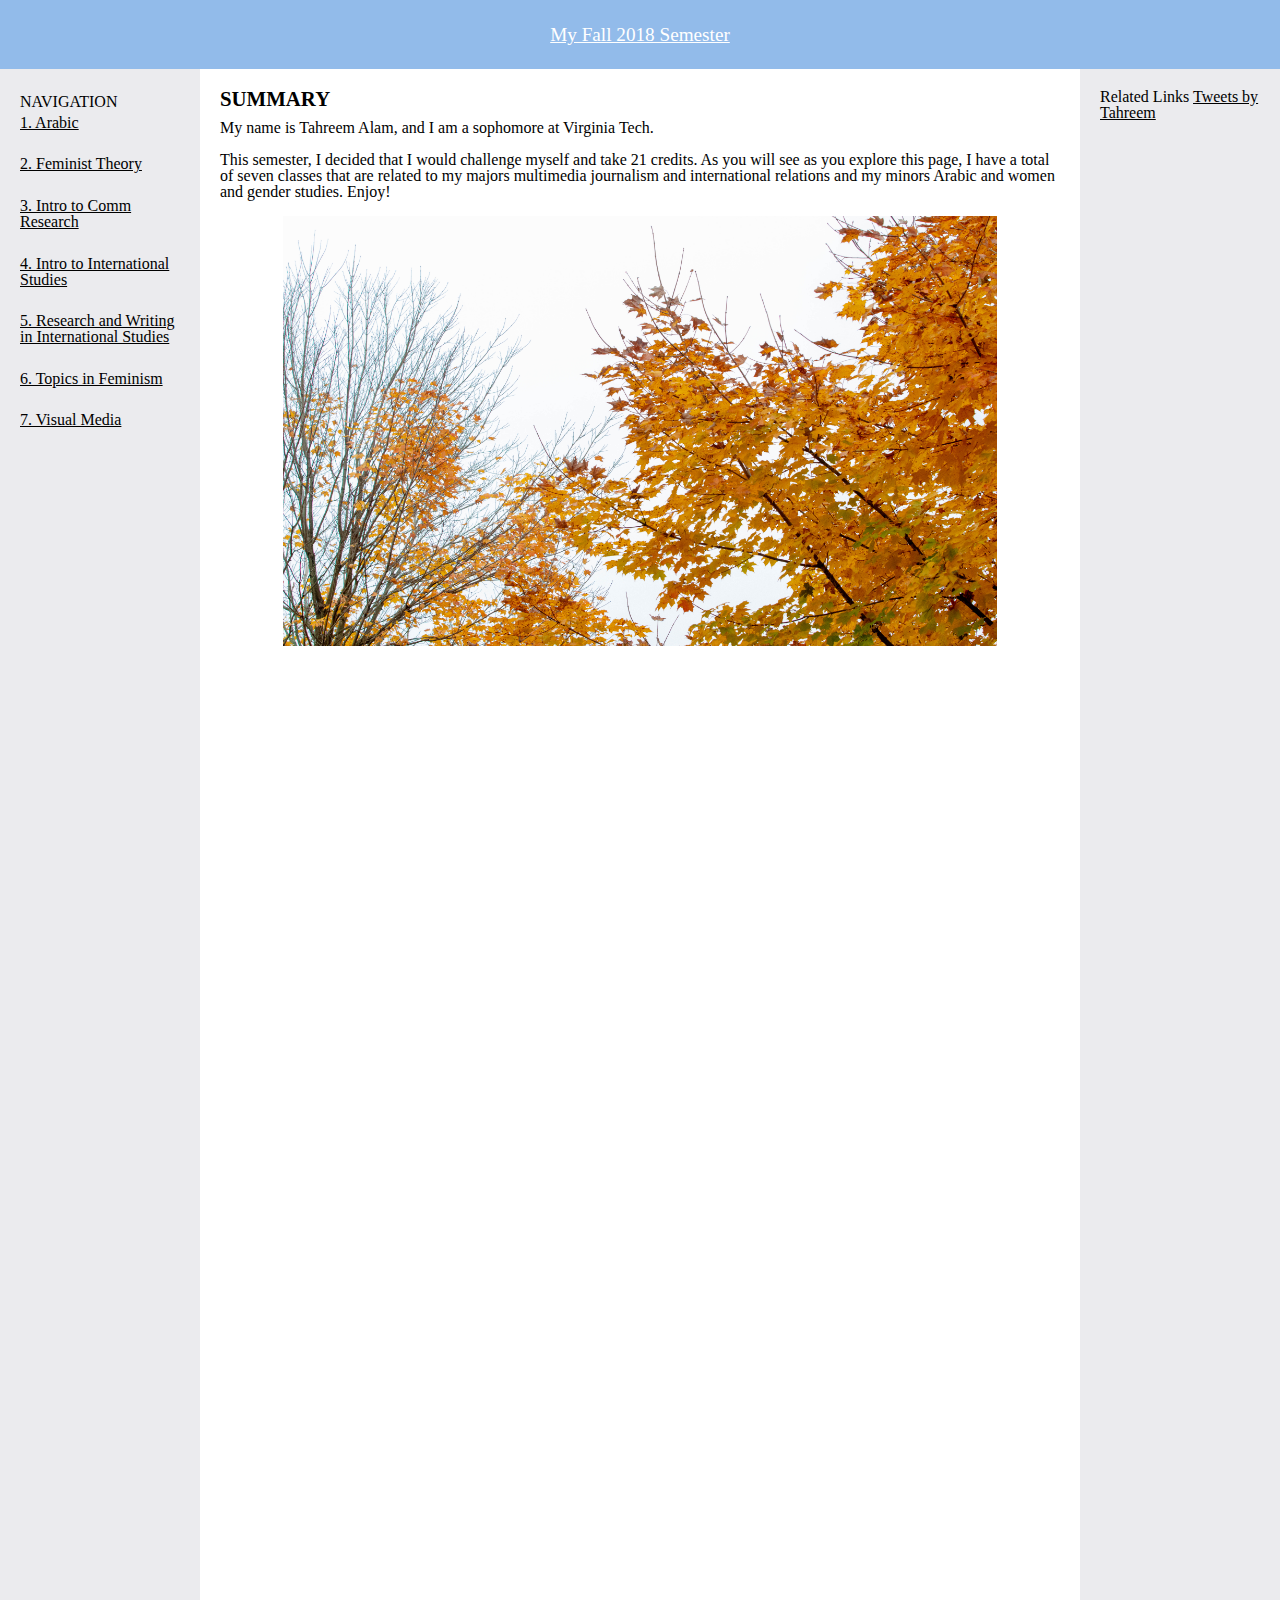
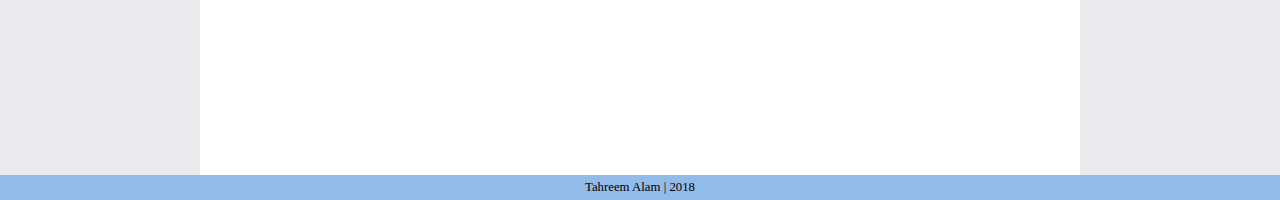
<file: index.html>
<!DOCTYPE html>
<html>
  <head>
    <title>Meet my teachers</title>
    <meta charset="utf-8">
    <meta http-equiv="X-UA-Compatible" content="IE=edge">
    <meta name="viewport" content="width=device-width, initial-scale=1">
    <link rel="stylesheet" href="reset.css">
    <link rel="stylesheet" href="styles.css">
    <link rel="stylesheet" href="styles.css.webloc">
  </head>
  <body class="container">
   <header> <a href="index.html">My Fall 2018 Semester</a></header>

   <nav>NAVIGATION
     <ul>
   <li><a href="arabic.html">1. Arabic</a></li>
     <br>
      <li><a href="feminist-theory.html">2. Feminist Theory</a></li>
      <br>
      <li><a href="intro-to-comm-studies.html">3. Intro to Comm Research</a></li>
      <br>
      <li><a href="intro-to-international-studies.html">4. Intro to International Studies</a></li>
      <br>
      <li><a href="research-writing-intl-studies.html">5. Research and Writing in International Studies</a></li>
      <br>
      <li><a href="topics-in-feminism.html">6. Topics in Feminism</a></li>
      <br>
      <li><a href="visual-media.html">7. Visual Media</a></li>
      <br>
   </ul></nav>
   <main>
     <h1>SUMMARY</h1>
     <p>My name is Tahreem Alam, and I am a sophomore at Virginia Tech.</P>
       <br>
       <p>This semester, I decided that I would challenge myself and take 21 credits.
       As you will see as you explore this page, I have a total of seven classes that
       are related to my majors multimedia journalism and international
       relations and my minors Arabic and women and gender studies. Enjoy! </p>
   <br>
 <img src="fall (1 of 1).jpg" width="600"0" height="430" alt="fall" class="center">
 </main>
     <aside>Related Links
     <a class="twitter-timeline" data-width="300" data-height="350" href="https://twitter.com/tahreem304?ref_src=twsrc%5Etfw">Tweets by Tahreem</a> <script async src="https://platform.twitter.com/widgets.js" charset="utf-8"></script>
   </aside>

     <footer>Tahreem Alam | 2018</footer>
  </body>
 </html>
</file>
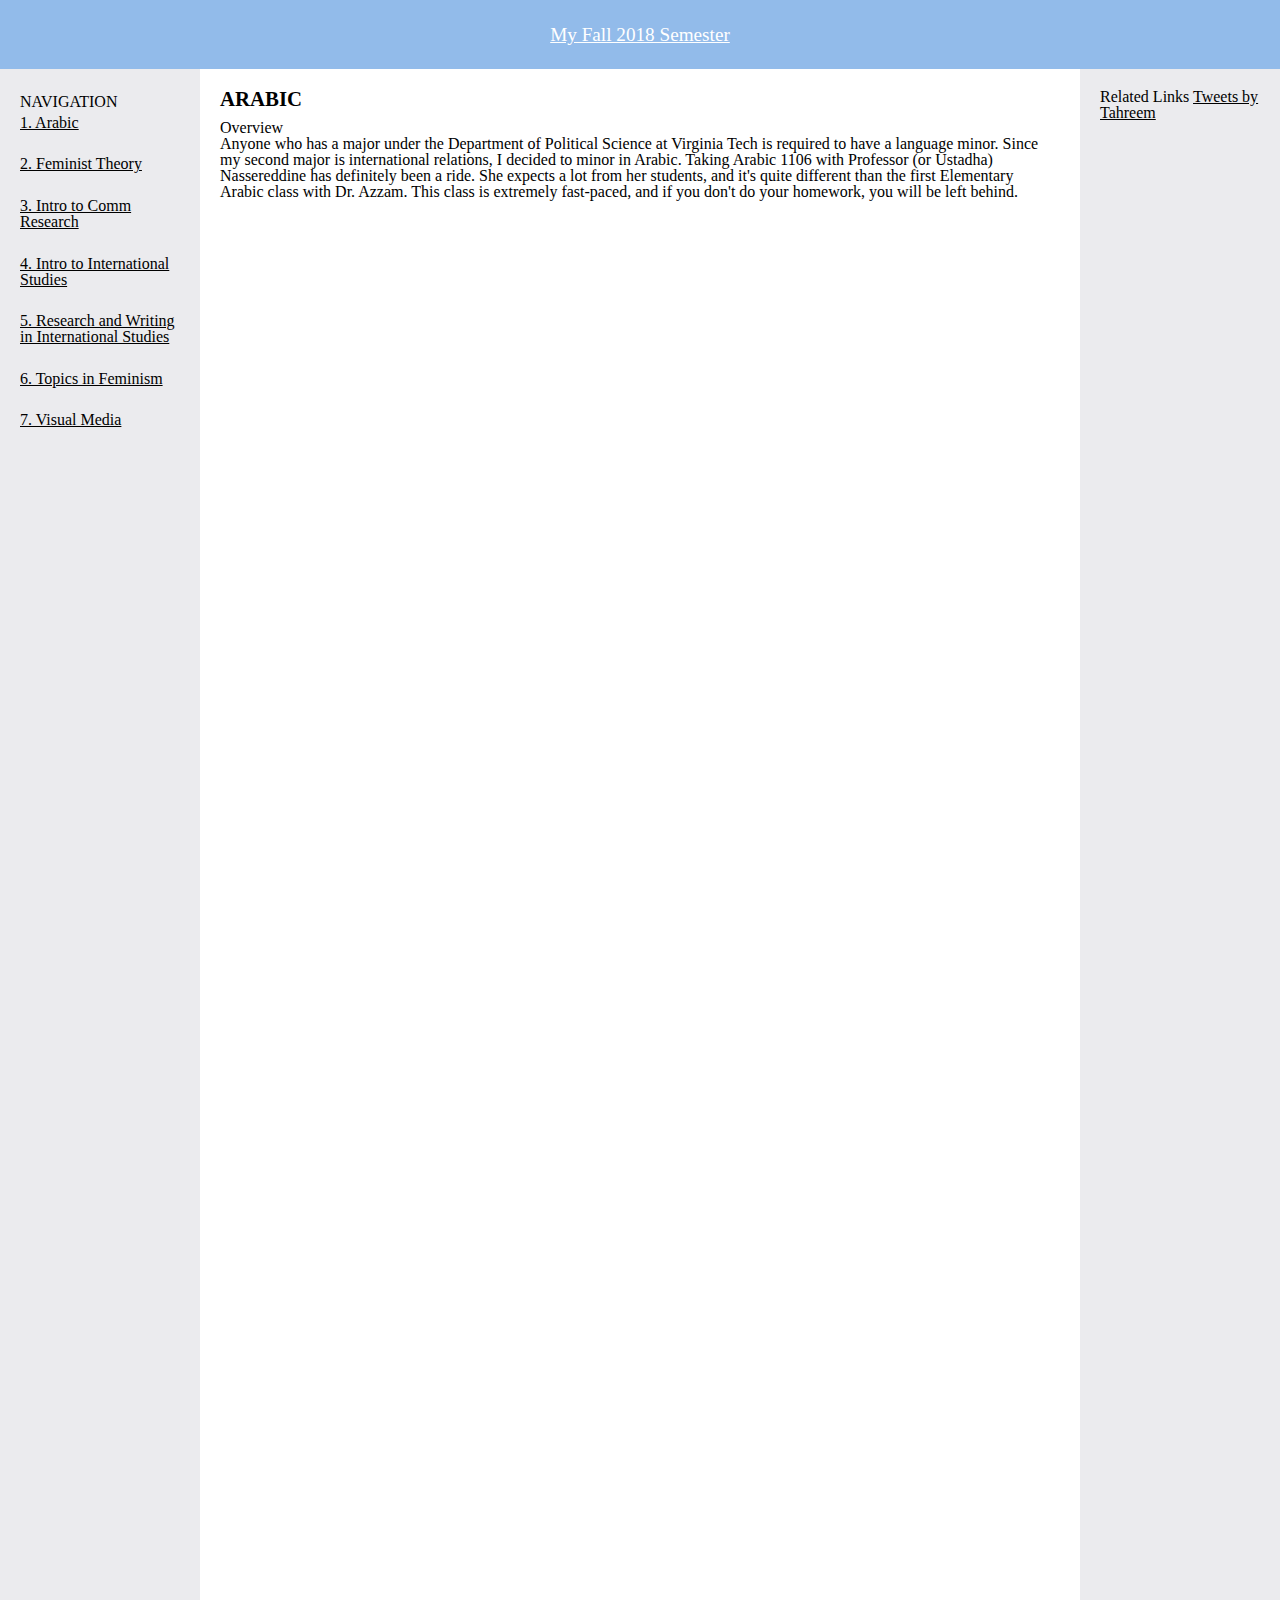
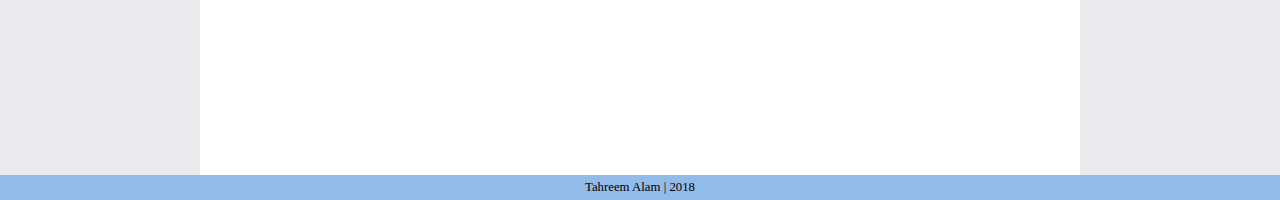
<file: Arabic.html>
<!DOCTYPE html>
<html>
  <head>
    <title>Arabic class</title>
    <meta charset="utf-8">
    <meta http-equiv="X-UA-Compatible" content="IE=edge">
    <meta name="viewport" content="width=device-width, initial-scale=1">
    <link rel="stylesheet" href="reset.css">
    <link rel="stylesheet" href="styles.css">
    <link rel="stylesheet" href="styles.css.webloc">
  </head>
  <body class="container">
   <header> <a href="index.html">My Fall 2018 Semester</a></header>
   <nav>NAVIGATION
     <ul>
     <li><a href="arabic.html">1. Arabic</a></li>
     <br>
      <li><a href="feminist-theory.html">2. Feminist Theory</a></li>
      <br>
      <li><a href="intro-to-comm-studies.html">3. Intro to Comm Research</a></li>
      <br>
      <li><a href="intro-to-international-studies.html">4. Intro to International Studies</a></li>
      <br>
      <li><a href="research-writing-intl-studies.html">5. Research and Writing in International Studies</a></li>
      <br>
      <li><a href="topics-in-feminism.html">6. Topics in Feminism</a></li>
      <br>
      <li><a href="visual-media.html">7. Visual Media</a></li>
      <br>
   </ul></nav>
   <main>
     <h1>ARABIC</h1>
     <h2>Overview</h2>
     <p>Anyone who has a major under the Department of Political Science at Virginia Tech is required to
       have a language minor. Since my second major is international relations, I decided to minor in Arabic.
       Taking Arabic 1106 with Professor (or Ustadha) Nassereddine has definitely been a ride. She expects a lot
       from her students, and it's quite different than the first Elementary Arabic class with Dr. Azzam. This class
       is extremely fast-paced, and if you don't do your homework, you <b>will</b> be left behind.
 </main>
     <aside>Related Links
     <a class="twitter-timeline" data-width="300" data-height="350" href="https://twitter.com/tahreem304?ref_src=twsrc%5Etfw">Tweets by Tahreem</a> <script async src="https://platform.twitter.com/widgets.js" charset="utf-8"></script>
   </aside>

     <footer>Tahreem Alam | 2018</footer>
  </body>
 </html>
</file>
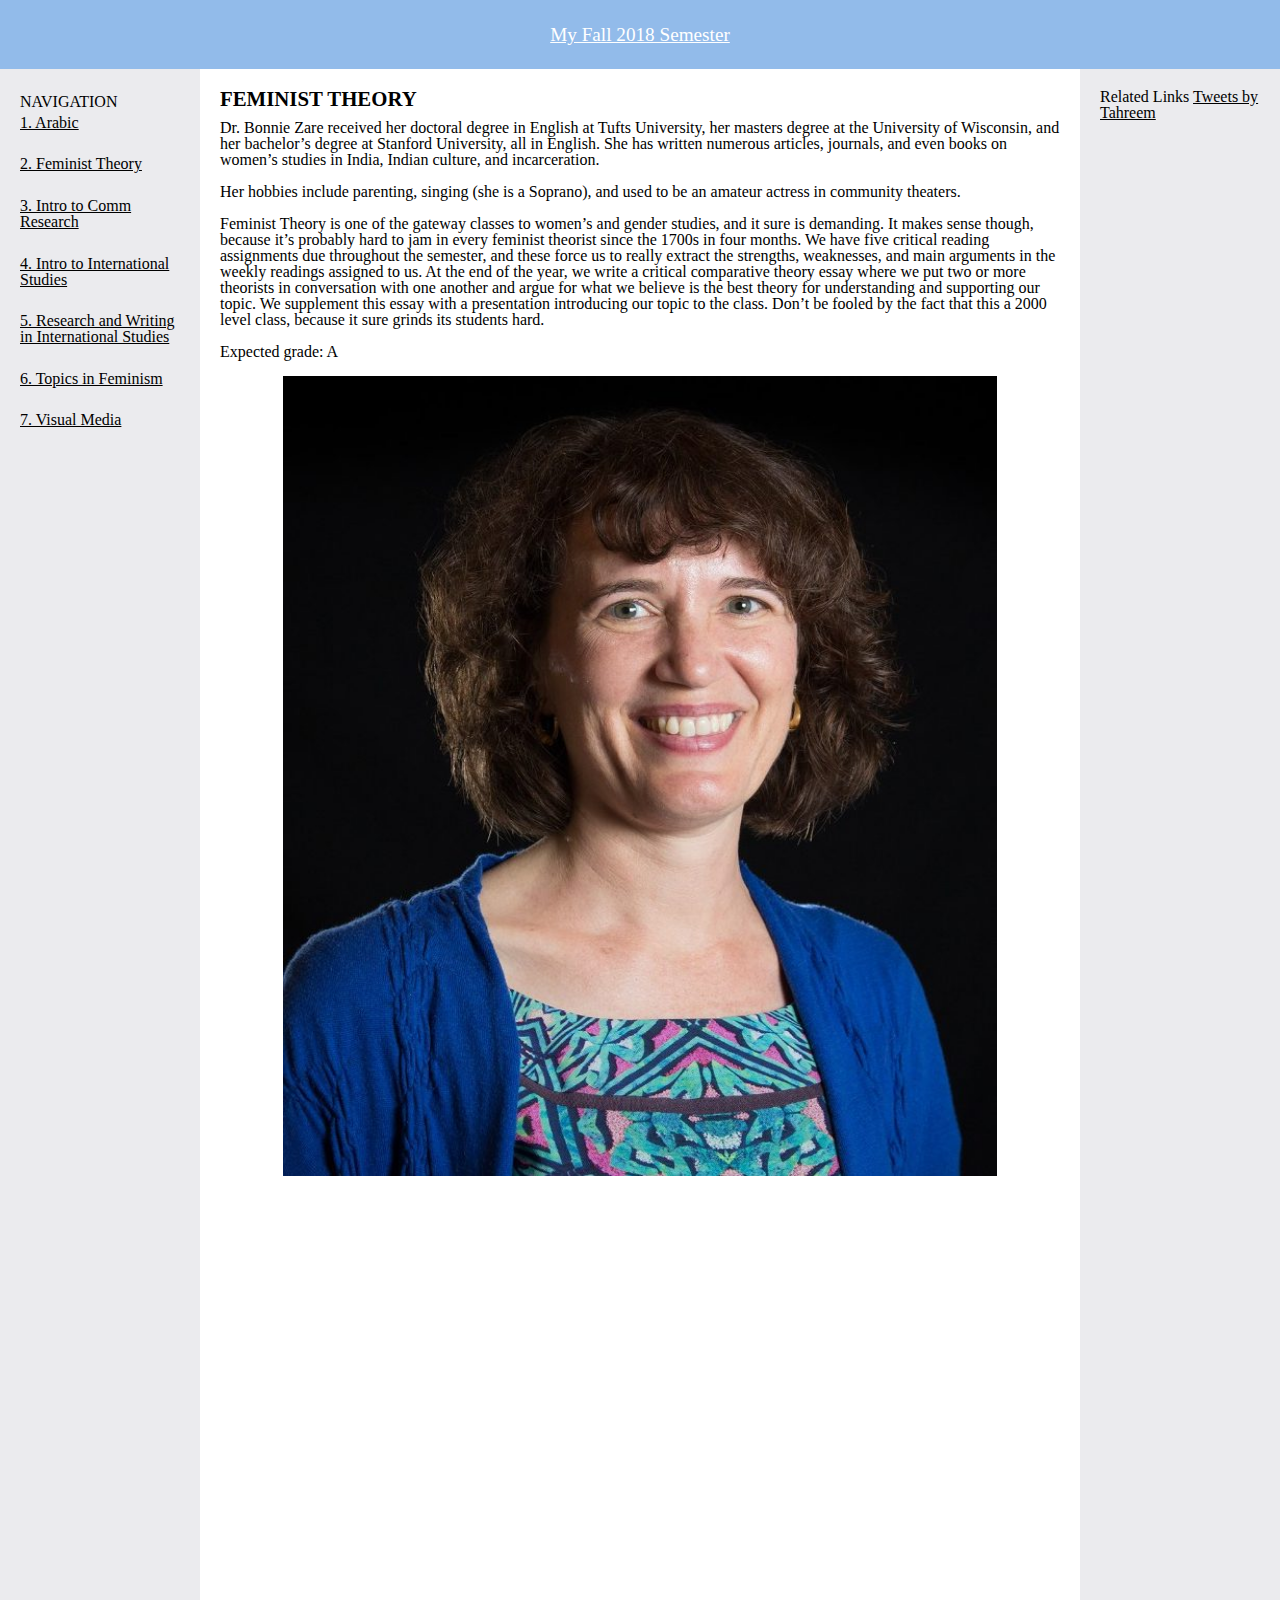
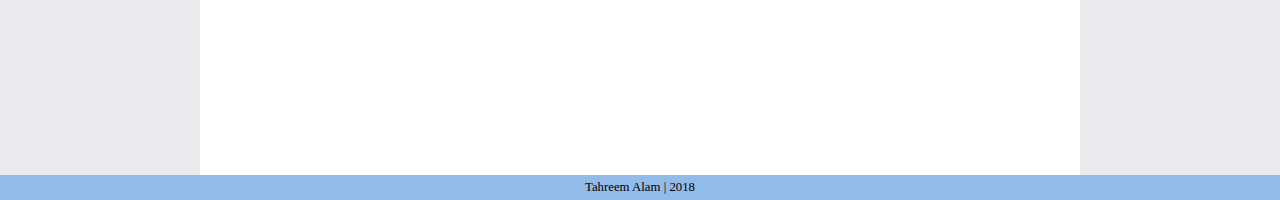
<file: feminist-theory.html>
<!DOCTYPE html>
<html>
  <head>
    <title>Feminist Theory class</title>
    <meta charset="utf-8">
    <meta http-equiv="X-UA-Compatible" content="IE=edge">
    <meta name="viewport" content="width=device-width, initial-scale=1">
    <link rel="stylesheet" href="reset.css">
    <link rel="stylesheet" href="styles.css">
    <link rel="stylesheet" href="styles.css.webloc">
  </head>
  <body class="container">
   <header> <a href="index.html">My Fall 2018 Semester</a></header>
   <nav>NAVIGATION
     <ul>
     <li><a href="arabic.html">1. Arabic</a></li>
     <br>
      <li><a href="feminist-theory.html">2. Feminist Theory</a></li>
      <br>
      <li><a href="intro-to-comm-studies.html">3. Intro to Comm Research</a></li>
      <br>
      <li><a href="intro-to-international-studies.html">4. Intro to International Studies</a></li>
      <br>
      <li><a href="research-writing-intl-studies.html">5. Research and Writing in International Studies</a></li>
      <br>
      <li><a href="topics-in-feminism.html">6. Topics in Feminism</a></li>
      <br>
      <li><a href="visual-media.html">7. Visual Media</a></li>
      <br>
   </ul></nav>
   <main>
     <h1>FEMINIST THEORY</h1>
     <p>Dr. Bonnie Zare received her doctoral degree in English at Tufts University, her masters degree at the University of Wisconsin, and her bachelor’s degree at Stanford University, all in English. She has written numerous articles, journals, and even books on women’s studies in India, Indian culture, and incarceration.</p>
<br>
<p>Her hobbies include parenting, singing (she is a Soprano), and used to be an amateur actress in community theaters.</p>
<br>
<p>Feminist Theory is one of the gateway classes to women’s and gender studies, and it sure is demanding. It makes sense though, because it’s probably hard to jam in every feminist theorist since the 1700s in four months. We have five critical reading assignments due throughout the semester, and these force us to really extract the strengths, weaknesses, and main arguments in the weekly readings assigned to us. At the end of the year, we write a critical comparative theory essay where we put two or more theorists in conversation with one another and argue for what we believe is the best theory for understanding and supporting our topic. We supplement this essay with a presentation introducing our topic to the class. Don’t be fooled by the fact that this a 2000 level class, because it sure grinds its students hard. </p>
<br>
<p>Expected grade: A
</p>
<br>
<img src="Bonnie Zare.jpg" width="85"0" height="800" alt="zare" class="center">
 </main>
     <aside>Related Links
     <a class="twitter-timeline" data-width="300" data-height="350" href="https://twitter.com/tahreem304?ref_src=twsrc%5Etfw">Tweets by Tahreem</a> <script async src="https://platform.twitter.com/widgets.js" charset="utf-8"></script>
   </aside>

     <footer>Tahreem Alam | 2018</footer>
  </body>
 </html>
</file>
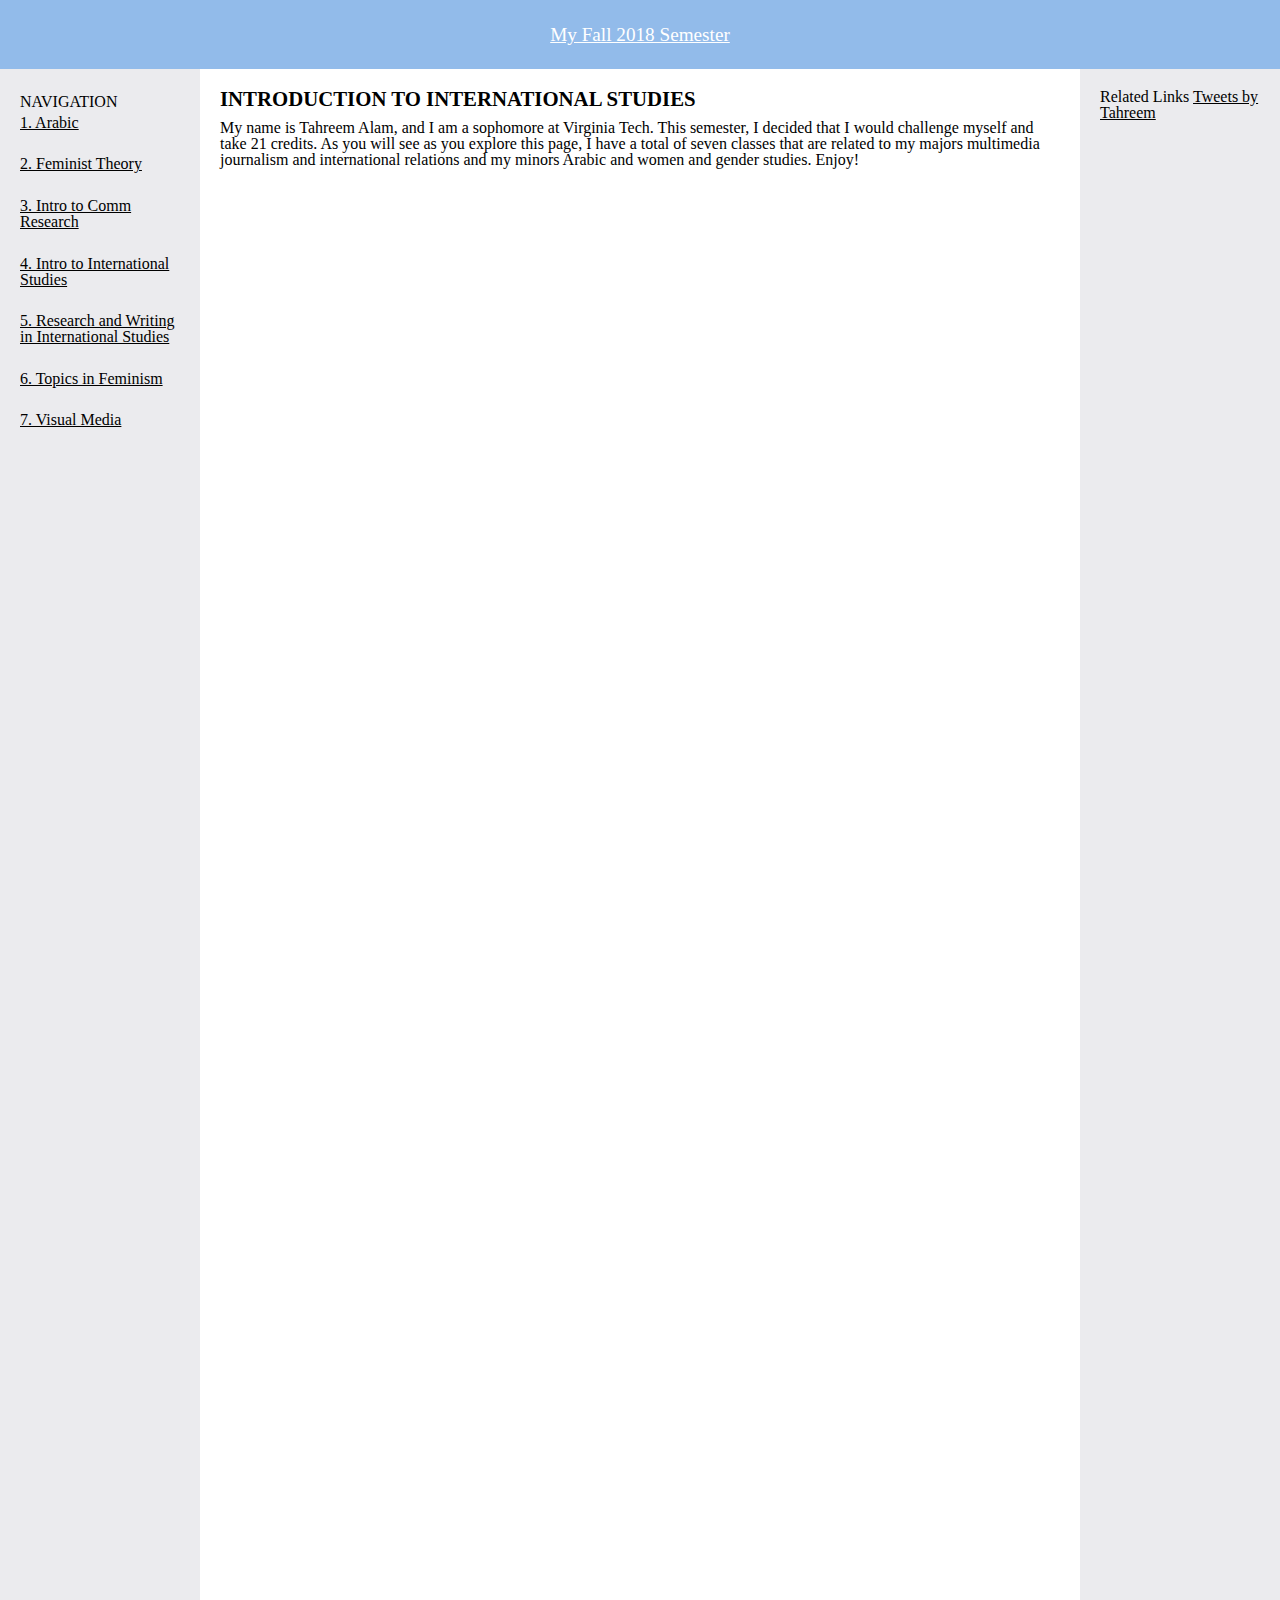
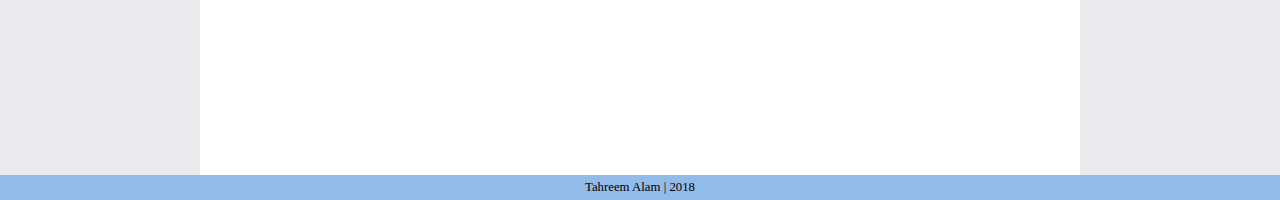
<file: intro-to-international-studies.html>
<!DOCTYPE html>
<html>
  <head>
    <title>Intro to Int'l Relations class</title>
    <meta charset="utf-8">
    <meta http-equiv="X-UA-Compatible" content="IE=edge">
    <meta name="viewport" content="width=device-width, initial-scale=1">
    <link rel="stylesheet" href="reset.css">
    <link rel="stylesheet" href="styles.css">
    <link rel="stylesheet" href="styles.css.webloc">
  </head>
  <body class="container">
   <header> <a href="index.html">My Fall 2018 Semester</a></header>
   <nav>NAVIGATION
       <ul>
       <li><a href="arabic.html">1. Arabic</a></li>
       <br>
        <li><a href="feminist-theory.html">2. Feminist Theory</a></li>
        <br>
        <li><a href="intro-to-comm-studies.html">3. Intro to Comm Research</a></li>
        <br>
        <li><a href="intro-to-international-studies.html">4. Intro to International Studies</a></li>
        <br>
        <li><a href="research-writing-intl-studies.html">5. Research and Writing in International Studies</a></li>
        <br>
        <li><a href="topics-in-feminism.html">6. Topics in Feminism</a></li>
        <br>
        <li><a href="visual-media.html">7. Visual Media</a></li>
        <br>
     </ul></nav>
   <main>
     <h1>INTRODUCTION TO INTERNATIONAL STUDIES</h1>
     <p>My name is Tahreem Alam, and I am a sophomore at Virginia Tech. This semester, I decided that I would challenge myself and take 21 credits. As you will see as you explore this page, I have a total of seven classes that are related to my majors multimedia journalism and international relations and my minors Arabic and women and gender studies. Enjoy! </p>
 </main>
     <aside>Related Links
     <a class="twitter-timeline" data-width="300" data-height="350" href="https://twitter.com/tahreem304?ref_src=twsrc%5Etfw">Tweets by Tahreem</a> <script async src="https://platform.twitter.com/widgets.js" charset="utf-8"></script>
   </aside>

     <footer>Tahreem Alam | 2018</footer>
  </body>
 </html>
</file>
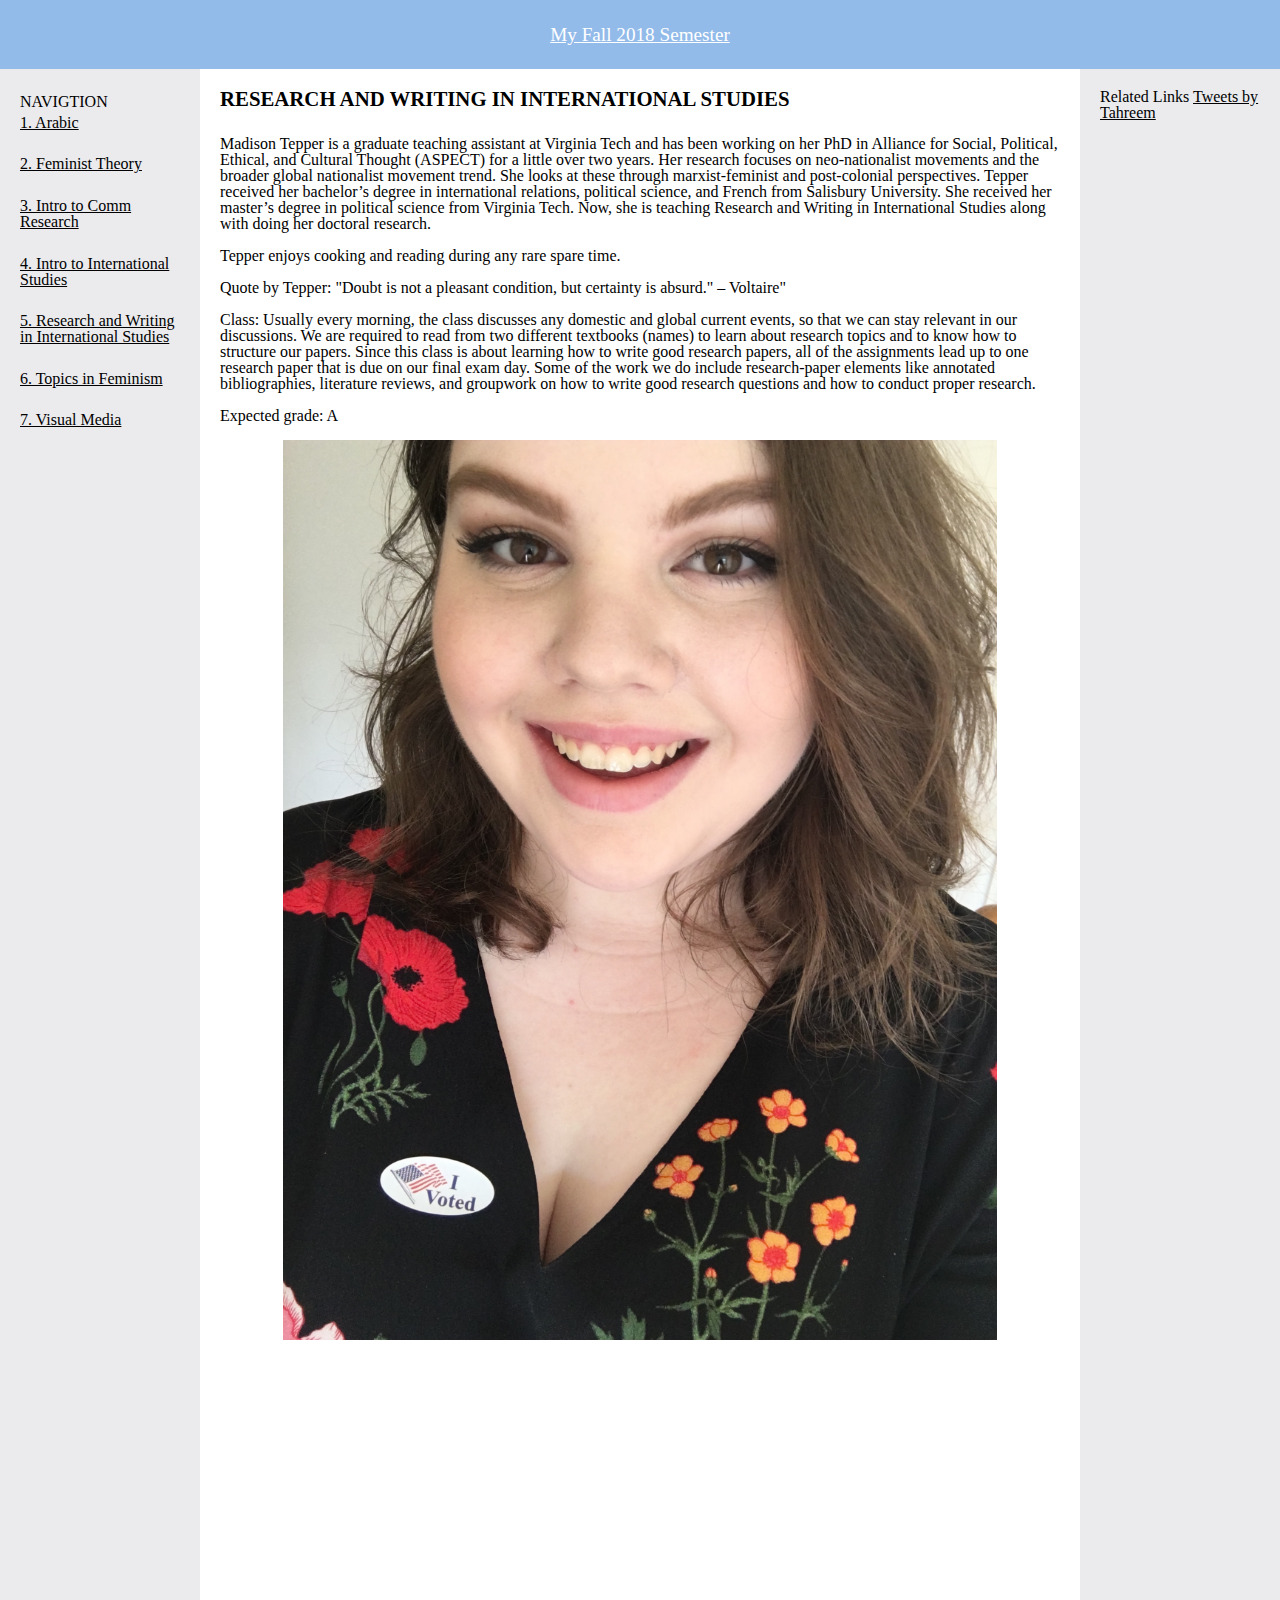
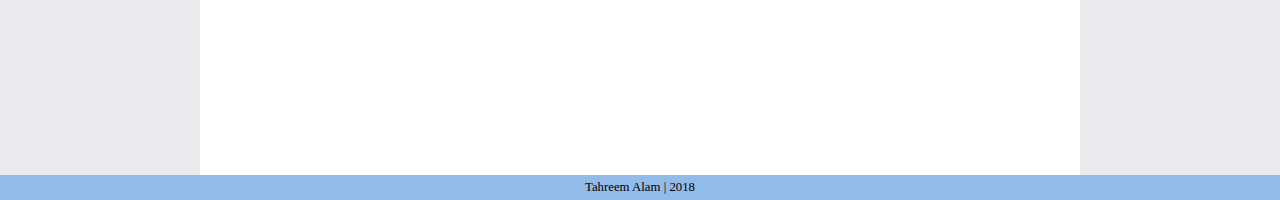
<file: research-writing-intl-studies.html>
<!DOCTYPE html>
<html>
  <head>
    <title>Res. and Writing in Int'l Studies class</title>
    <meta charset="utf-8">
    <meta http-equiv="X-UA-Compatible" content="IE=edge">
    <meta name="viewport" content="width=device-width, initial-scale=1">
    <link rel="stylesheet" href="reset.css">
    <link rel="stylesheet" href="styles.css">
    <link rel="stylesheet" href="styles.css.webloc">
  </head>
  <body class="container">
   <header> <a href="index.html">My Fall 2018 Semester</a></header>
   <nav>NAVIGTION
     <ul>
     <li><a href="arabic.html">1. Arabic</a></li>
     <br>
      <li><a href="feminist-theory.html">2. Feminist Theory</a></li>
      <br>
      <li><a href="intro-to-comm-studies.html">3. Intro to Comm Research</a></li>
      <br>
      <li><a href="intro-to-international-studies.html">4. Intro to International Studies</a></li>
      <br>
      <li><a href="research-writing-intl-studies.html">5. Research and Writing in International Studies</a></li>
      <br>
      <li><a href="topics-in-feminism.html">6. Topics in Feminism</a></li>
      <br>
      <li><a href="visual-media.html">7. Visual Media</a></li>
      <br>
   </ul></nav>
   <main>
     <h1>RESEARCH AND WRITING IN INTERNATIONAL STUDIES</h1>
     <br>
     <p>Madison Tepper is a graduate teaching assistant at Virginia Tech and has been working on her PhD in Alliance for Social, Political, Ethical, and Cultural Thought (ASPECT) for a little over two years. Her research focuses on neo-nationalist movements and the broader global nationalist movement trend. She looks at these through marxist-feminist and post-colonial perspectives.
Tepper received her bachelor’s degree in international relations, political science, and French from Salisbury University. She received her master’s degree in political science from Virginia Tech. Now, she is teaching Research and Writing in International Studies along with doing her doctoral research.</p>
<br>
  <p>Tepper enjoys cooking and reading during any rare spare time.</p>
<br>
  <p>Quote by Tepper: "Doubt is not a pleasant condition, but certainty is absurd." – Voltaire"</p>
<br>
  <p>Class: Usually every morning, the class discusses any domestic and global current events, so that we can stay relevant in our discussions. We are required to read from two different textbooks (names) to learn about research topics and to know how to structure our papers. Since this class is about learning how to write good research papers, all of the assignments lead up to one research paper that is due on our final exam day. Some of the work we do include research-paper elements like annotated bibliographies, literature reviews, and groupwork on how to write good research questions and how to conduct proper research.</p>
<br>
  <p>Expected grade: A
</p>
<br>
<img src="tepper.jpg" width="75"0" height="900" alt="tepper" class="center">
 </main>
     <aside>Related Links
     <a class="twitter-timeline" data-width="300" data-height="350" href="https://twitter.com/tahreem304?ref_src=twsrc%5Etfw">Tweets by Tahreem</a> <script async src="https://platform.twitter.com/widgets.js" charset="utf-8"></script>
   </aside>

     <footer>Tahreem Alam | 2018</footer>
  </body>
 </html>
</file>
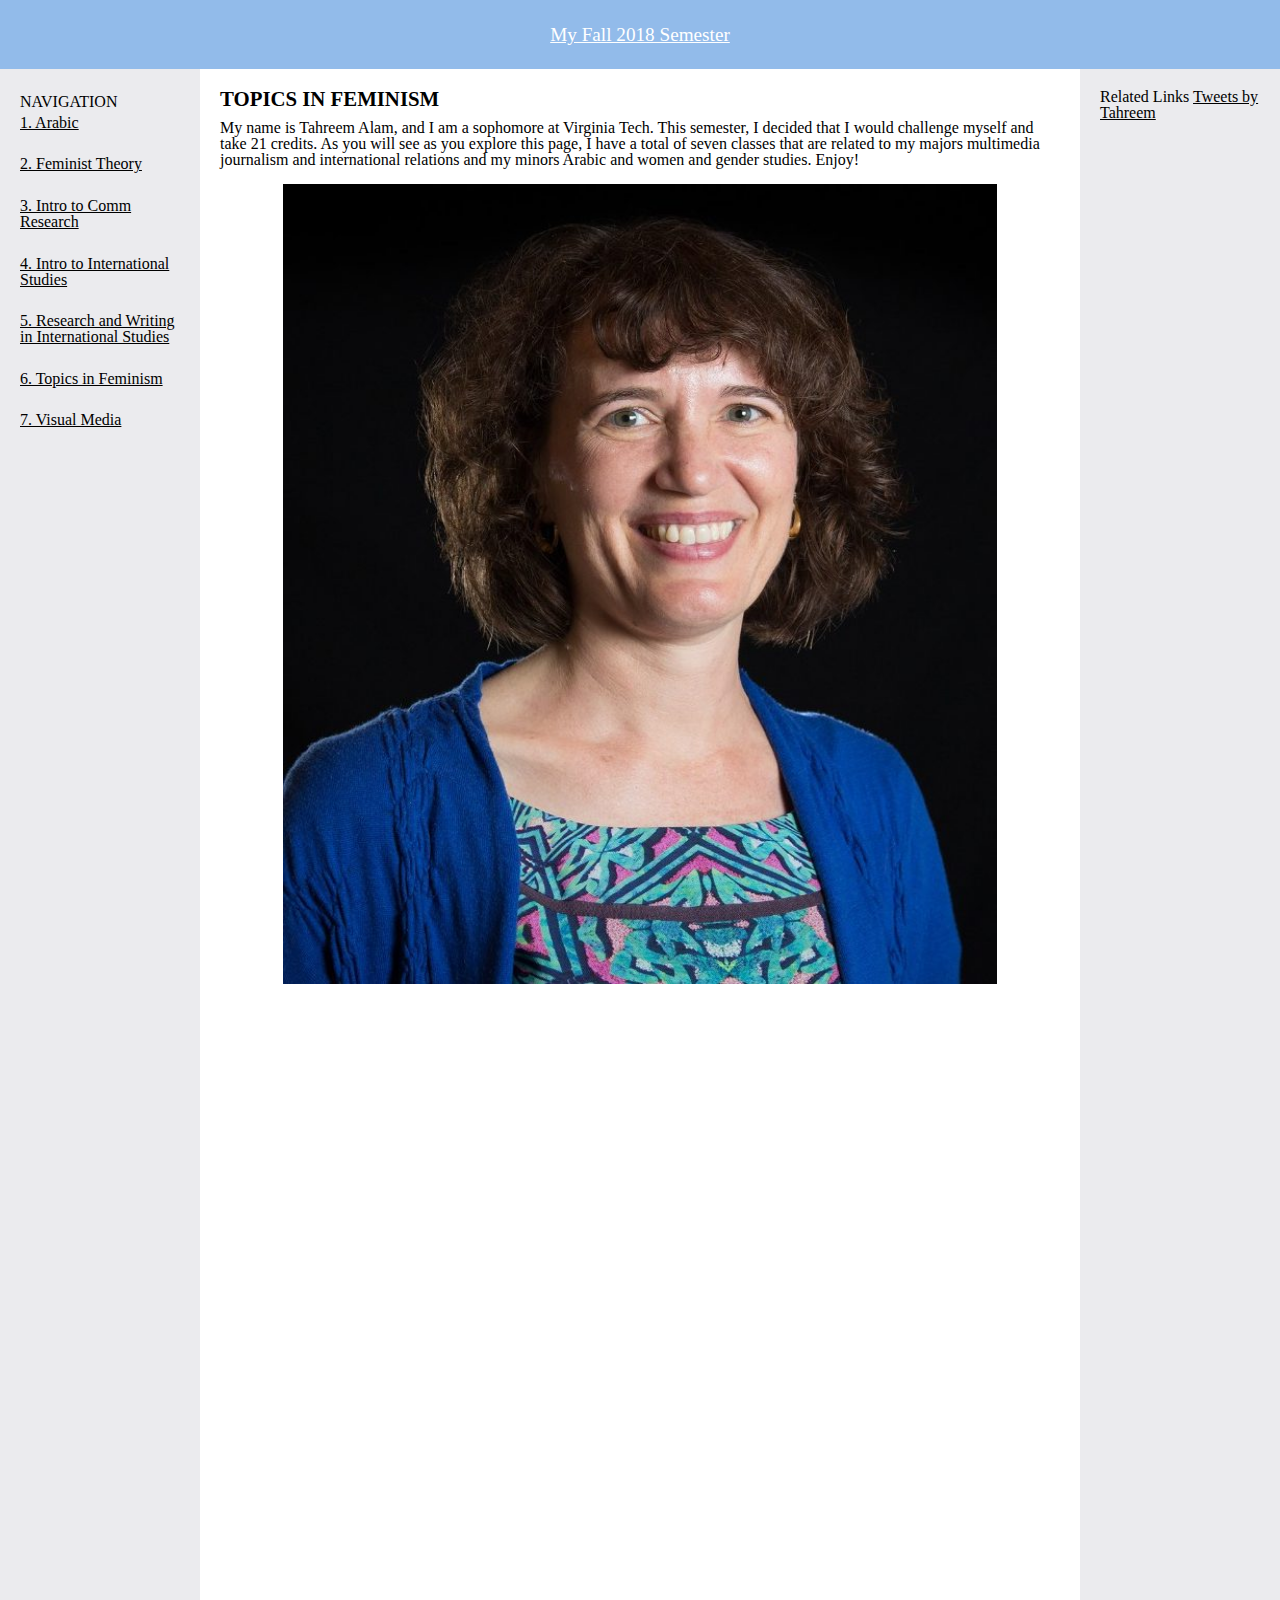
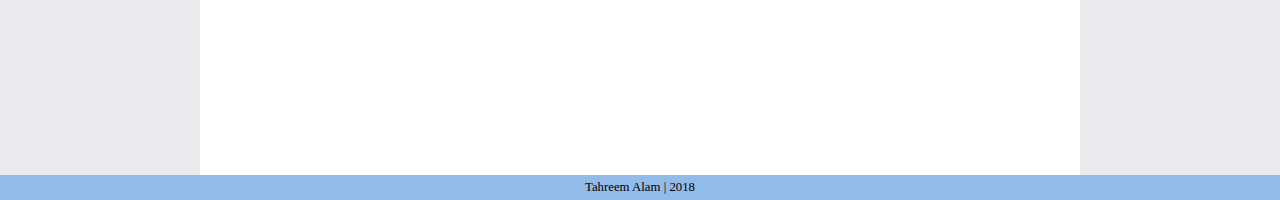
<file: topics-in-feminism.html>
<!DOCTYPE html>
<html>
  <head>
    <title>Topics in Feminism class</title>
    <meta charset="utf-8">
    <meta http-equiv="X-UA-Compatible" content="IE=edge">
    <meta name="viewport" content="width=device-width, initial-scale=1">
    <link rel="stylesheet" href="reset.css">
    <link rel="stylesheet" href="styles.css">
    <link rel="stylesheet" href="styles.css.webloc">
  </head>
  <body class="container">
   <header> <a href="index.html">My Fall 2018 Semester</a></header>
   <nav>NAVIGATION
     <ul>
     <li><a href="arabic.html">1. Arabic</a></li>
     <br>
      <li><a href="feminist-theory.html">2. Feminist Theory</a></li>
      <br>
      <li><a href="intro-to-comm-studies.html">3. Intro to Comm Research</a></li>
      <br>
      <li><a href="intro-to-international-studies.html">4. Intro to International Studies</a></li>
      <br>
      <li><a href="research-writing-intl-studies.html">5. Research and Writing in International Studies</a></li>
      <br>
      <li><a href="topics-in-feminism.html">6. Topics in Feminism</a></li>
      <br>
      <li><a href="visual-media.html">7. Visual Media</a></li>
      <br>
   </ul></nav>
   <main>
     <h1>TOPICS IN FEMINISM</h1>
     <p>My name is Tahreem Alam, and I am a sophomore at Virginia Tech. This semester, I decided that I would challenge myself and take 21 credits. As you will see as you explore this page, I have a total of seven classes that are related to my majors multimedia journalism and international relations and my minors Arabic and women and gender studies. Enjoy! </p>
<br>
     <img src="Bonnie Zare.jpg" width="85"0" height="800" alt="zare" class="center">

 </main>
     <aside>Related Links
     <a class="twitter-timeline" data-width="300" data-height="350" href="https://twitter.com/tahreem304?ref_src=twsrc%5Etfw">Tweets by Tahreem</a> <script async src="https://platform.twitter.com/widgets.js" charset="utf-8"></script>
   </aside>

     <footer>Tahreem Alam | 2018</footer>
  </body>
 </html>
</file>
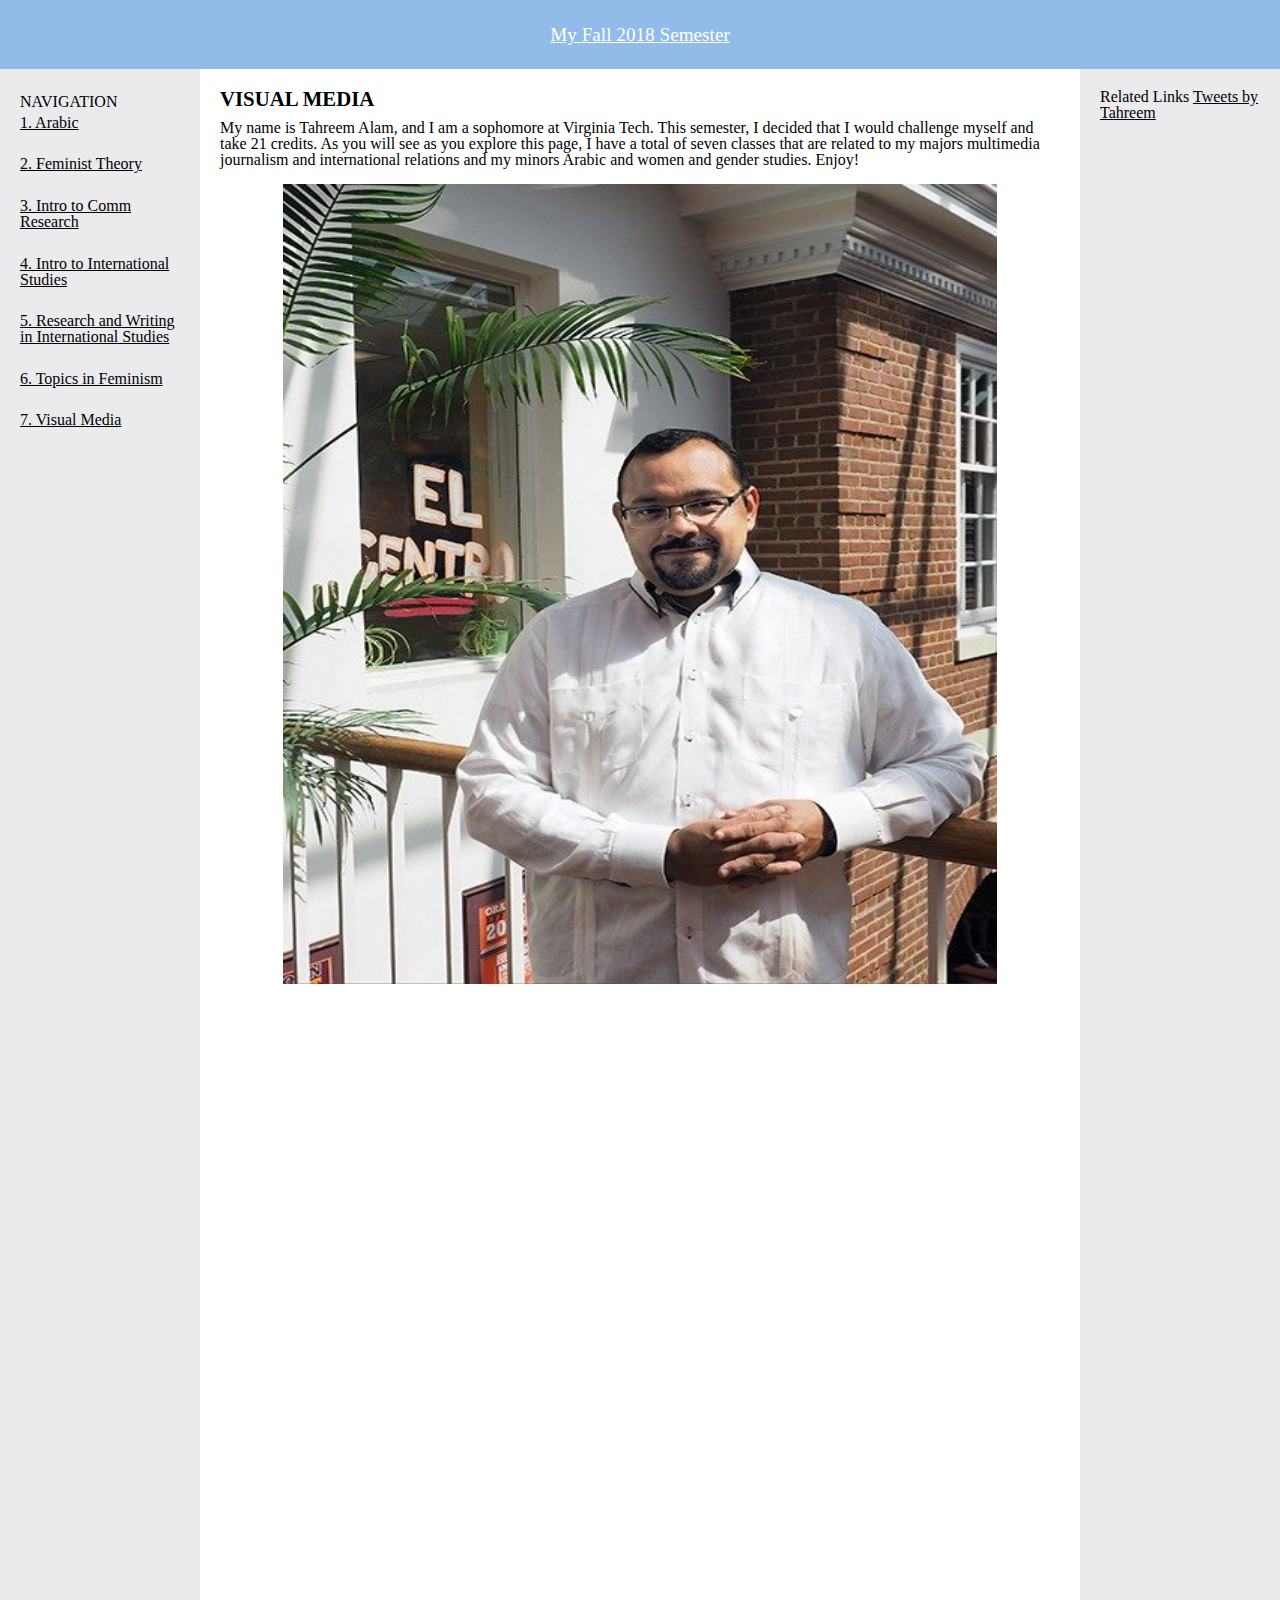
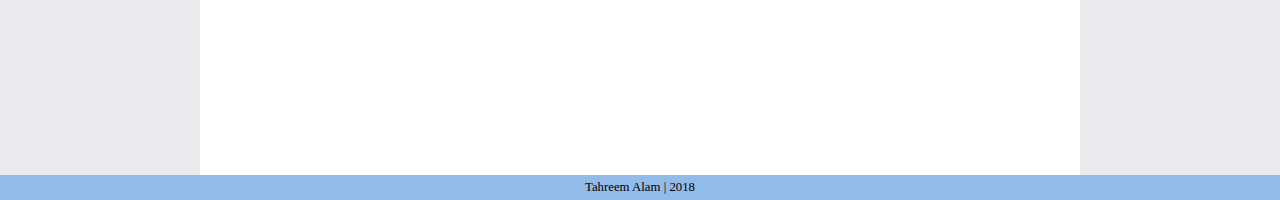
<file: visual-media.html>
<!DOCTYPE html>
<html>
  <head>
    <title>Visual Media class</title>
    <meta charset="utf-8">
    <meta http-equiv="X-UA-Compatible" content="IE=edge">
    <meta name="viewport" content="width=device-width, initial-scale=1">
    <link rel="stylesheet" href="reset.css">
    <link rel="stylesheet" href="styles.css">
    <link rel="stylesheet" href="styles.css.webloc">
  </head>
  <body class="container">
   <header> <a href="index.html">My Fall 2018 Semester</a></header>
   <nav>NAVIGATION
     <ul>
     <li><a href="arabic.html">1. Arabic</a></li>
     <br>
      <li><a href="feminist-theory.html">2. Feminist Theory</a></li>
      <br>
      <li><a href="intro-to-comm-studies.html">3. Intro to Comm Research</a></li>
      <br>
      <li><a href="intro-to-international-studies.html">4. Intro to International Studies</a></li>
      <br>
      <li><a href="research-writing-intl-studies.html">5. Research and Writing in International Studies</a></li>
      <br>
      <li><a href="topics-in-feminism.html">6. Topics in Feminism</a></li>
      <br>
      <li><a href="visual-media.html">7. Visual Media</a></li>
      <br>
   </ul></nav>
   <main>
     <h1>VISUAL MEDIA</h1>
     <p>My name is Tahreem Alam, and I am a sophomore at Virginia Tech. This semester, I decided that I would challenge myself and take 21 credits. As you will see as you explore this page, I have a total of seven classes that are related to my majors multimedia journalism and international relations and my minors Arabic and women and gender studies. Enjoy! </p>
     <br>
     <img src="image.jpg" width="85" height="800" alt="evia" class="center">
 </main>
     <aside>Related Links
     <a class="twitter-timeline" data-width="300" data-height="350" href="https://twitter.com/tahreem304?ref_src=twsrc%5Etfw">Tweets by Tahreem</a> <script async src="https://platform.twitter.com/widgets.js" charset="utf-8"></script>
   </aside>

     <footer>Tahreem Alam | 2018</footer>
  </body>
 </html>
</file>
<file: styles.css>
body {
  font-family: Trebuchet;
}

.container {
  display: flex;
  flex-direction: column;
  min-height: 200vh;
}

.center {
    display: block;
    margin-left: auto;
    margin-right: auto;
    width: 85%;
}

a {
  color: inherit;
  text-decoration: ;
}

ul li, ol li {
     line-height:100%;
}


@media (min-width: 768px) {
  .container {
    display: grid;
    grid-template-columns: 200px 1fr 200px;
    grid-template-rows: auto 1fr auto;

  }
}

header {
  grid-column: span 3;
  padding: 25px;
  text-align: center;
  font-size: 1.2em;
  background-color: #92bbea;
  color: white;
}

main {
  flex: 1;
  padding: 20px;
}

nav {
  line-height:160%;
  background-color: #ebebee;
  padding: 20px;
}

aside {
    margin-bottom: 0em;
  padding: 20px;
  background-color: #ebebee;
}

footer {
  grid-column: span 3;
  padding: 6px;
  text-align: center;
  font-size: .8em;
  background-color: #92bbea;
  color: black;
}

h1 {
  margin-bottom: .5em;
  font-size: 1.3em;
  font-weight: bold;
}

Related links {
    margin-bottom: .5em;
  padding: 20px;
  background-color: #ebebee;

.responsive {
    max-width: 100%;
    height: auto;
    padding-top: 3%;
    padding-bottom: 3%;
}
</file>
